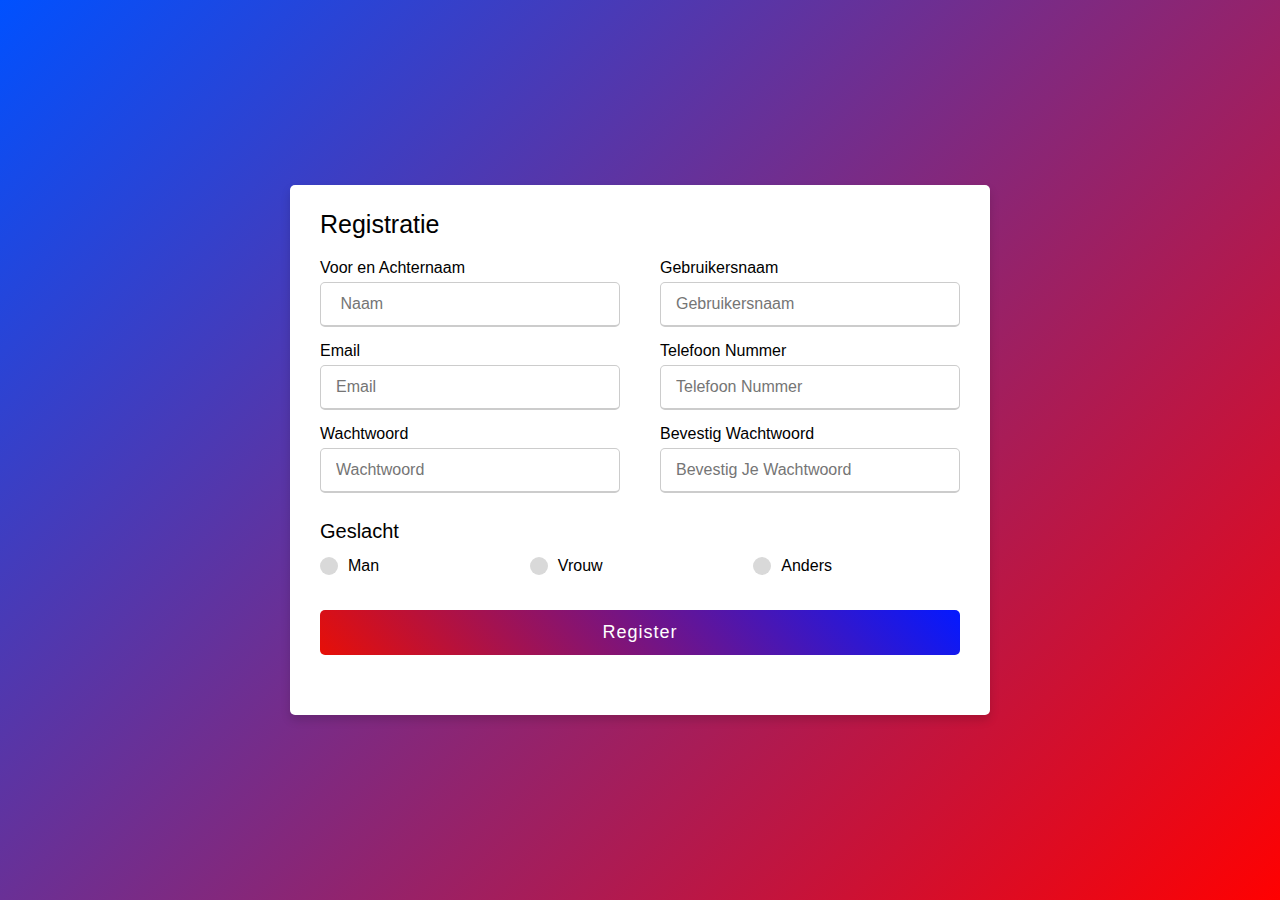
<file: AccountaanMaken.html>
<!DOCTYPE html>
<html lang="en" dir="ltr">
<head>
  <meta charset="UTF-8">
  <meta name="viewport" content="width=device-width, initial-scale=1.0">
  <title> DoeMaarWel </title>
  <link rel="stylesheet" href="AccountaanMaken.css">
  <link rel="icon" type="image/x-icon" href="/foto/thumb-1920-1357168.png" >


</head>
<body>
    <form action="Process-signup.php" method="post"></form>
  <div class="container">
    <div class="title">Registratie</div>
    <div class="content">
      <form action="#">
        <div class="user-details">
          <div class="input-box">
            <span class="details">Voor en Achternaam</span>
            <input type="text" placeholder=" Naam" required>
          </div>
          <div class="input-box">
            <span class="details">Gebruikersnaam</span>
            <input type="text" placeholder="Gebruikersnaam" required>
          </div>
          <div class="input-box">
            <span class="details">Email</span>
            <input type="text" placeholder="Email" required>
          </div>
          <div class="input-box">
            <span class="details">Telefoon Nummer</span>
            <input type="text" placeholder="Telefoon Nummer" required>
          </div>
          <div class="input-box">
            <span class="details">Wachtwoord</span>
            <input type="text" placeholder="Wachtwoord" required>
          </div>
          <div class="input-box">
            <span class="details">Bevestig Wachtwoord</span>
            <input type="text" placeholder="Bevestig Je Wachtwoord" required>
          </div>
        </div>
        <div class="gender-details">   
          <input type="radio" name="gender" id="dot-1">
          <input type="radio" name="gender" id="dot-2">
          <input type="radio" name="gender" id="dot-3">
          <span class="gender-title">Geslacht</span>
          <div class="category">       
            <label for="dot-1">
              <span class="dot one"></span>
              <span class="gender">Man</span>
            </label>
            <label for="dot-2">
              <span class="dot two"></span>
              <span class="gender">Vrouw</span>
            </label>
            <label for="dot-3">
              <span class="dot three"></span>
              <span class="gender">Anders</span>
            </label>
          </div>
        </div>
        <div class="button">
          <input type="submit" value="Register">
        </div>
      </form>
    </div>
  </div>
</body>
</html>
</file>
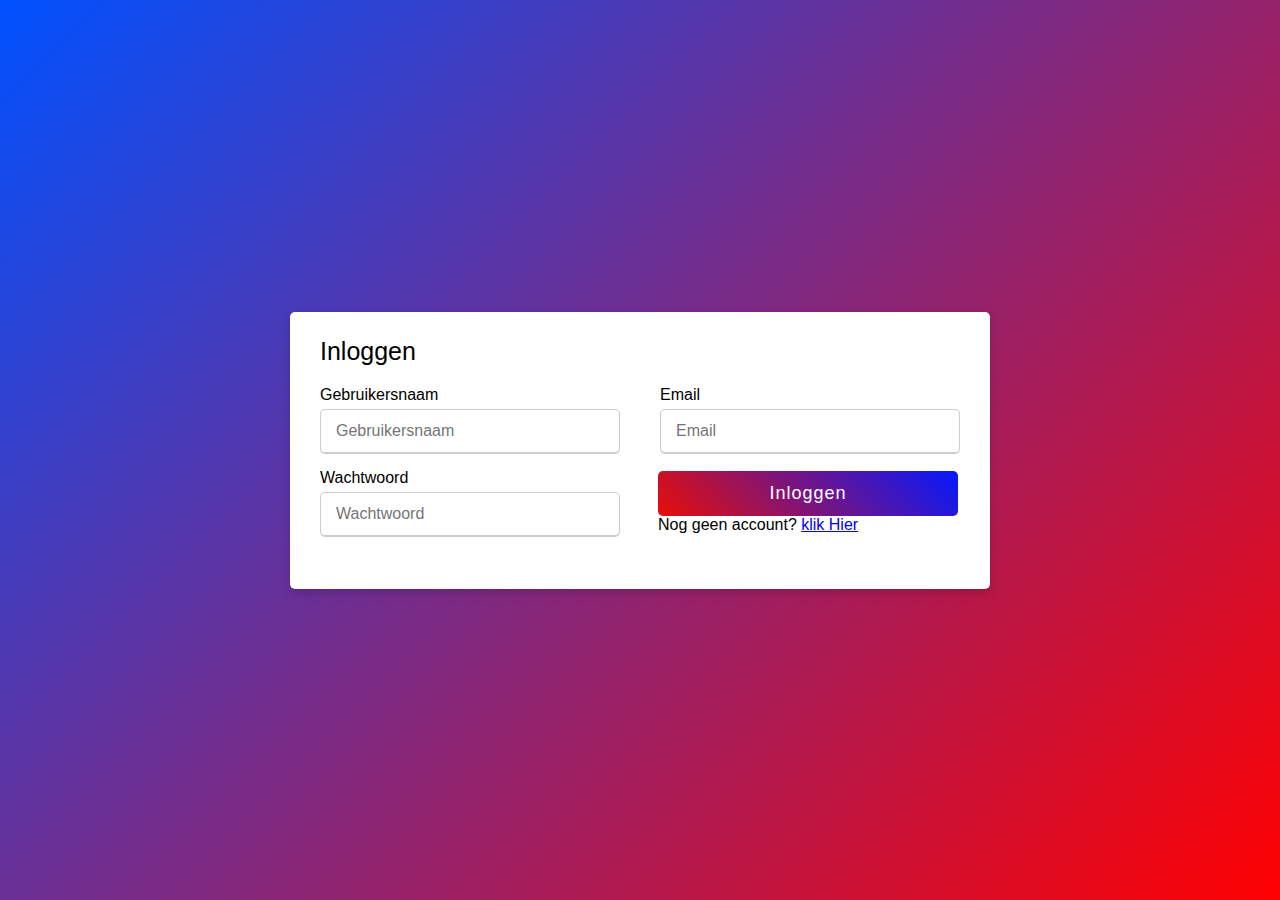
<file: inlog.html>
<!DOCTYPE html>
<html lang="en" dir="ltr">
<head>
  <meta charset="UTF-8">
  <meta name="viewport" content="width=device-width, initial-scale=1.0">
  <title> DoeMaarWel </title>
  <link rel="stylesheet" href="inlog.css">
  <link rel="icon" type="image/x-icon" href="/foto/thumb-1920-1357168.png" >


</head>
<body>
  <div class="container">
    <div class="title">Inloggen</div>
    <div class="content">
      <form action="#">
        <div class="user-details">
          <div class="input-box">
            <span class="details">Gebruikersnaam</span>
            <input type="text" placeholder="Gebruikersnaam" required>
          </div>
          <div class="input-box">
            <span class="details">Email</span>
            <input type="text" placeholder="Email" required>
          </div>
          <div class="input-box">
            <span class="details">Wachtwoord</span>
            <input type="text" placeholder="Wachtwoord" required>
          </div> 
        <div class="button">
            <input type="submit" value="Inloggen">
         Nog geen account? <a href="AccountaanMaken.html">klik Hier</a>
     </div>
      </form>
    </div>
</div>
</body>
</html>
</file>
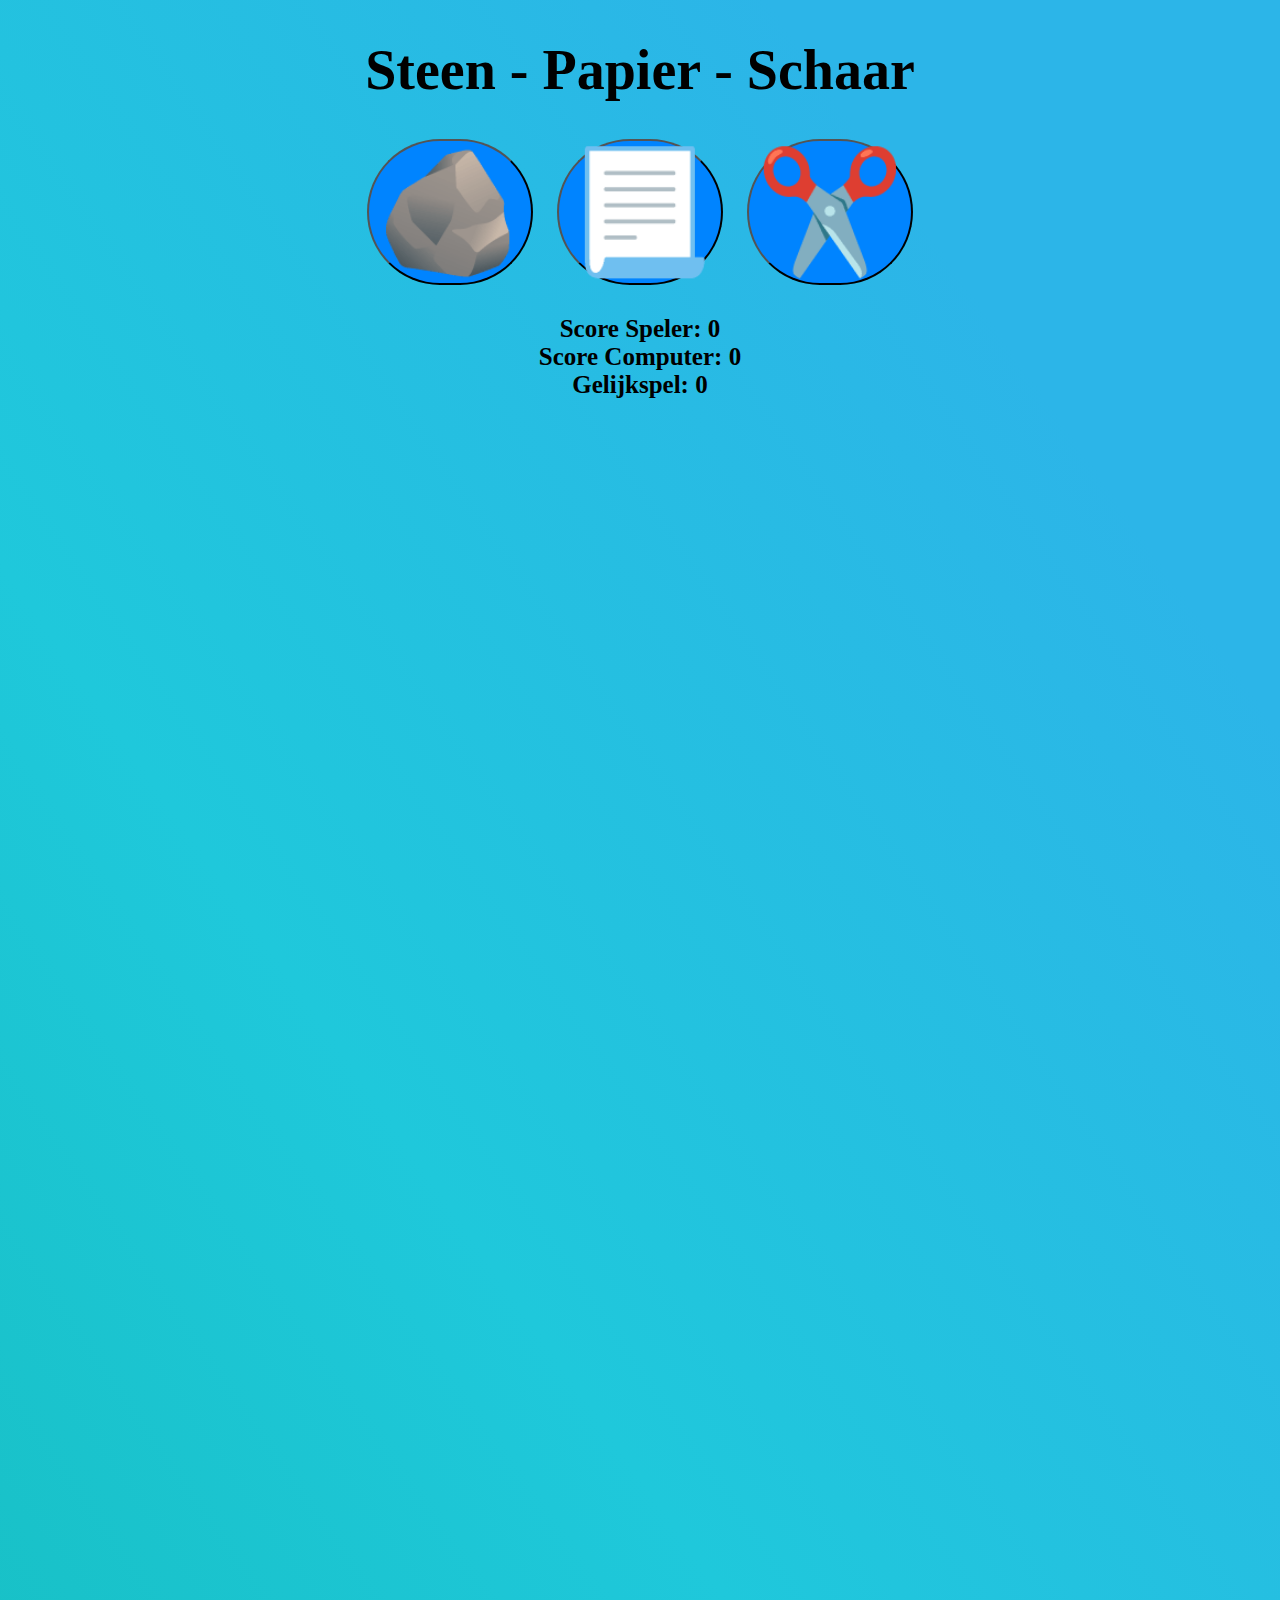
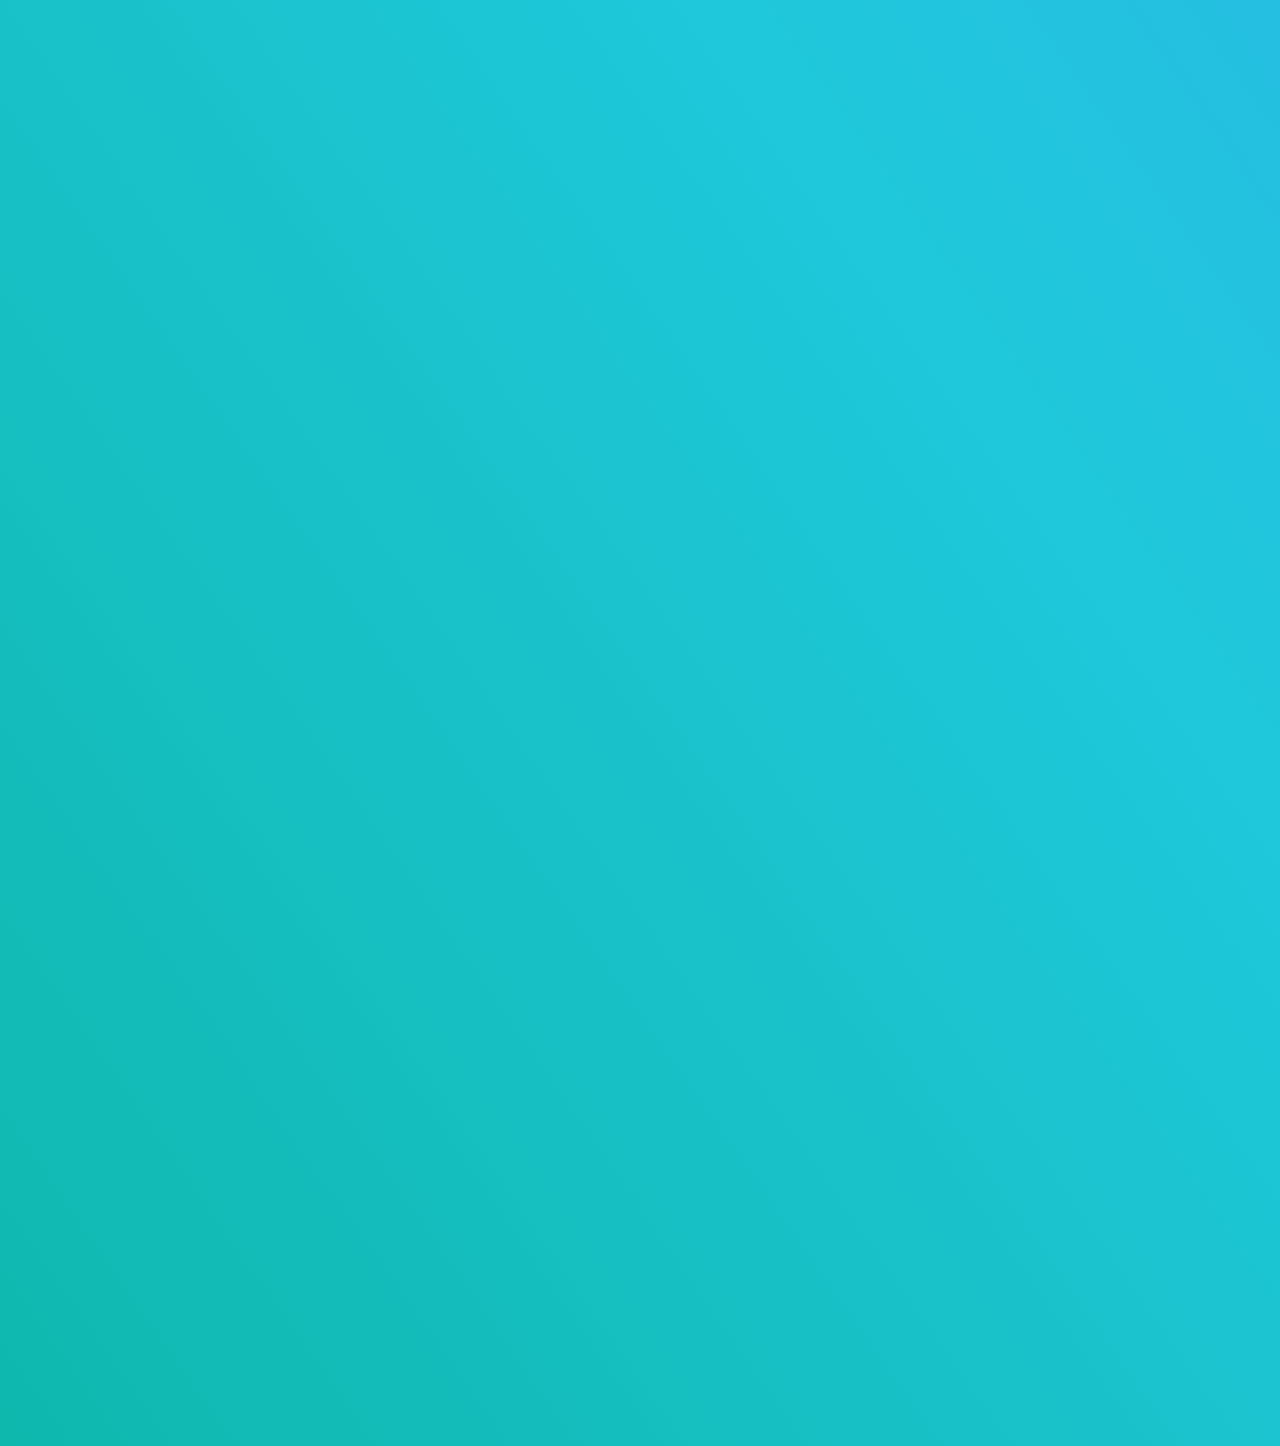
<file: pg2.html>
<!DOCTYPE html>
<html lang="en">
<head>
    <meta charset="UTF-8">
    <meta name="viewport" content="width=device-width, initial-scale=1.0">
    <link rel="stylesheet" href="pg2.css">
    <title>DoeMaarWel</title>
    <link rel="icon" type="image/x-icon" href="/foto/thumb-1920-1357168.png" >


</head>
   
<h1>Steen - Papier - Schaar</h1>

<div class="Chosices">   
    <button onclick="PlayGame('Steen')">🪨</button>
    <button onclick="PlayGame('Papier')">📃</button>
    <button onclick="PlayGame('Schaar')">✂️</button>


</div>

<div id="PlayerDisplay"></div>
<div id="ComputerDisplay"></div>
<div id="ResultDisplay"></div>
<div id="PlayerScore">Score Speler: 0</div>
<div id="ComputerScore">Score Computer: 0</div>
<div id="DrawScore">Gelijkspel: 0</div>

 <script src="pg2.js"></script>
</body>
</html>
</file>
<file: AccountaanMaken.css>
* {
  margin: 0;
  padding: 0;
  box-sizing: border-box;
  font-family: 'Poppins', sans-serif;
}
body {
  height: 100vh;
  display: flex;
  justify-content: center;
  align-items: center;
  padding: 10px;
  background: linear-gradient(135deg, #0051ff, #ff0101);
}
.container {
  max-width: 700px;
  width: 100%;
  background-color: #fff;
  padding: 25px 30px;
  border-radius: 5px;
  box-shadow: 0 5px 10px rgba(0, 0, 0, 0.15);
}
.container .title {
  font-size: 25px;
  font-weight: 500;
  position: relative;
}
.container .title::before {
  content: "";
  position: absolute;
  left: 0;
  bottom: 0;
  height: 3px;
  width: 30px;
  border-radius: 5px;
}
.content form .user-details {
  display: flex;
  flex-wrap: wrap;
  justify-content: space-between;
  margin: 20px 0 12px 0;
}

form .user-details .input-box {
  margin-bottom: 15px;
  width: calc(100% / 2 - 20px);
}
form .input-box span.details {
  display: block;
  font-weight: 500;
  margin-bottom: 5px;
}
.user-details .input-box input {
  height: 45px;
  width: 100%;
  outline: none;
  font-size: 16px;
  border-radius: 5px;
  padding-left: 15px;
  border: 1px solid #ccc;
  border-bottom-width: 2px;
  transition: all 0.3s ease;
}
.user-details .input-box input:focus,
.user-details .input-box input:valid {
  border-color: #000000;
}
form .gender-details .gender-title {
  font-size: 20px;
  font-weight: 500;
}
form .category {
  display: flex;
  width: 80%;
  margin: 14px 0;
  justify-content: space-between;
}
form .category label {
  display: flex;
  align-items: center;
  cursor: pointer;
}
form .category label .dot {
  height: 18px;
  width: 18px;
  border-radius: 50%;
  margin-right: 10px;
  background: #d9d9d9;
  border: 5px solid transparent;
  transition: all 0.3s ease;
}
#dot-1:checked~.category label .one,
#dot-2:checked~.category label .two,
#dot-3:checked~.category label .three {
  background: #9b59b6;
  border-color: #d9d9d9;
}
form input[type="radio"] {
  display: none;
}
form .button {
  height: 45px;
  margin: 35px 0
}
form .button input {
  height: 100%;
  width: 100%;
  border-radius: 5px;
  border: none;
  color: #fff;
  font-size: 18px;
  font-weight: 500;
  letter-spacing: 1px;
  cursor: pointer;
  transition: all 0.3s ease;
  background: linear-gradient(-135deg, #0419ff, #e70f07);
}

form .button input:hover {
  background: linear-gradient(-135deg, #e70f07, #0419ff);
}


@media(max-width: 584px) {
  .container {
    max-width: 100%;
  }

  form .user-details .input-box {
    margin-bottom: 15px;
    width: 100%;
  }

  form .category {
    width: 100%;
  }

  .content form .user-details {
    max-height: 300px;
    overflow-y: scroll;
  }

  .user-details::-webkit-scrollbar {
    width: 5px;
  }
}

@media(max-width: 459px) {
  .container .content .category {
    flex-direction: column;
  }
}
</file>
<file: inlog.css>
* {
  margin: 0;
  padding: 0;
  box-sizing: border-box;
  font-family: 'Poppins', sans-serif;
}

body {
  height: 100vh;
  display: flex;
  justify-content: center;
  align-items: center;
  padding: 10px;
  background: linear-gradient(135deg, #0051ff, #ff0101);
}

.container {
  max-width: 700px;
  width: 100%;
  background-color: #fff;
  padding: 25px 30px;
  border-radius: 5px;
  box-shadow: 0 5px 10px rgba(0, 0, 0, 0.15);
}

.container .title {
  font-size: 25px;
  font-weight: 500;
  position: relative;
}

.container .title::before {
  content: "";
  position: absolute;
  left: 0;
  bottom: 0;
  height: 3px;
  width: 30px;
  border-radius: 5px;
}

.content form .user-details {
  display: flex;
  flex-wrap: wrap;
  justify-content: space-between;
  margin: 20px 0 12px 0;
}

form .user-details .input-box {
  margin-bottom: 15px;
  width: calc(100% / 2 - 20px);
}

form .input-box span.details {
  display: block;
  font-weight: 500;
  margin-bottom: 5px;
}

.user-details .input-box input {
  height: 45px;
  width: 100%;
  outline: none;
  font-size: 16px;
  border-radius: 5px;
  padding-left: 15px;
  border: 1px solid #ccc;
  border-bottom-width: 2px;
  transition: all 0.3s ease;
}

.user-details .input-box input:focus,
.user-details .input-box input:valid {
  border-color: #000000;
}

form .gender-details .gender-title {
  font-size: 20px;
  font-weight: 500;
}

form .category {
  display: flex;
  width: 80%;
  margin: 14px 0;
  justify-content: space-between;
}

form .category label {
  display: flex;
  align-items: center;
  cursor: pointer;
}

form .category label .dot {
  height: 18px;
  width: 18px;
  border-radius: 50%;
  margin-right: 10px;
  background: #d9d9d9;
  border: 5px solid transparent;
  transition: all 0.3s ease;
}

#dot-1:checked~.category label .one,
#dot-2:checked~.category label .two,
#dot-3:checked~.category label .three {
  background: #9b59b6;
  border-color: #d9d9d9;
}

form input[type="radio"] {
  display: none;
}

form .button {
  height: 45px;
  width: 300px;
  margin: 2px;
}

form .button input {
  height: 100%;
  width: 100%;
  border-radius: 5px;
  border: none;
  color: #fff;
  font-size: 18px;
  font-weight: 500;
  letter-spacing: 1px;
  cursor: pointer;
  transition: all 0.3s ease;
  background: linear-gradient(-135deg, #0419ff, #e70f07);
}

form .button input:hover {
  background: linear-gradient(-135deg, #e70f07, #0419ff);
}


@media(max-width: 584px) {
  .container {
    max-width: 100%;
  }

  form .user-details .input-box {
    margin-bottom: 15px;
    width: 100%;
  }

  form .category {
    width: 100%;
  }

  .content form .user-details {
    max-height: 300px;
    overflow-y: scroll;
  }

  .user-details::-webkit-scrollbar {
    width: 5px;
  }
}

@media(max-width: 459px) {
  .container .content .category {
    flex-direction: column;
  }
}
</file>
<file: pg2.css>
body{
    font-family: Verdana;
    text-align: center;
    height: 3000px; 
    background: linear-gradient(55deg, #0fb8ad 0%, #1fc8db 51%, #2cb5e8 85%);

    }
    
h1{
    font-size: 3.5rem;

}

.Chosices{
    margin-bottom: 30px;
}

.Chosices button{
    font-size: 7.5rem;
    min-width: 160px;
    margin: 0 10px;
    border-radius: 600px;
    background-color: rgb(0, 132, 255);
    cursor: pointer;
    transition: background-color 0.5s ease;
}

.Chosices button:hover{
    background-color: rgb(0, 204, 255);
}


#PlayerDisplay, #ComputerDisplay, #PlayerScore, #ComputerScore, #DrawScore{

    font-size: 25px;
    font-weight: bold;
}

#ResultDisplay{
    font-size: 50px;
    font-weight: bold;
    margin: 30px 0;
}

.greenText{
    color: rgb(72, 255, 0);
}

.redText{
    color: red;
}
html {
    overflow: scroll;
    overflow-x: hidden;
}
::-webkit-scrollbar {
    width: 0;
    background: transparent;
}
::-webkit-scrollbar-thumb {
    background: #FF0000;
}
</file>
